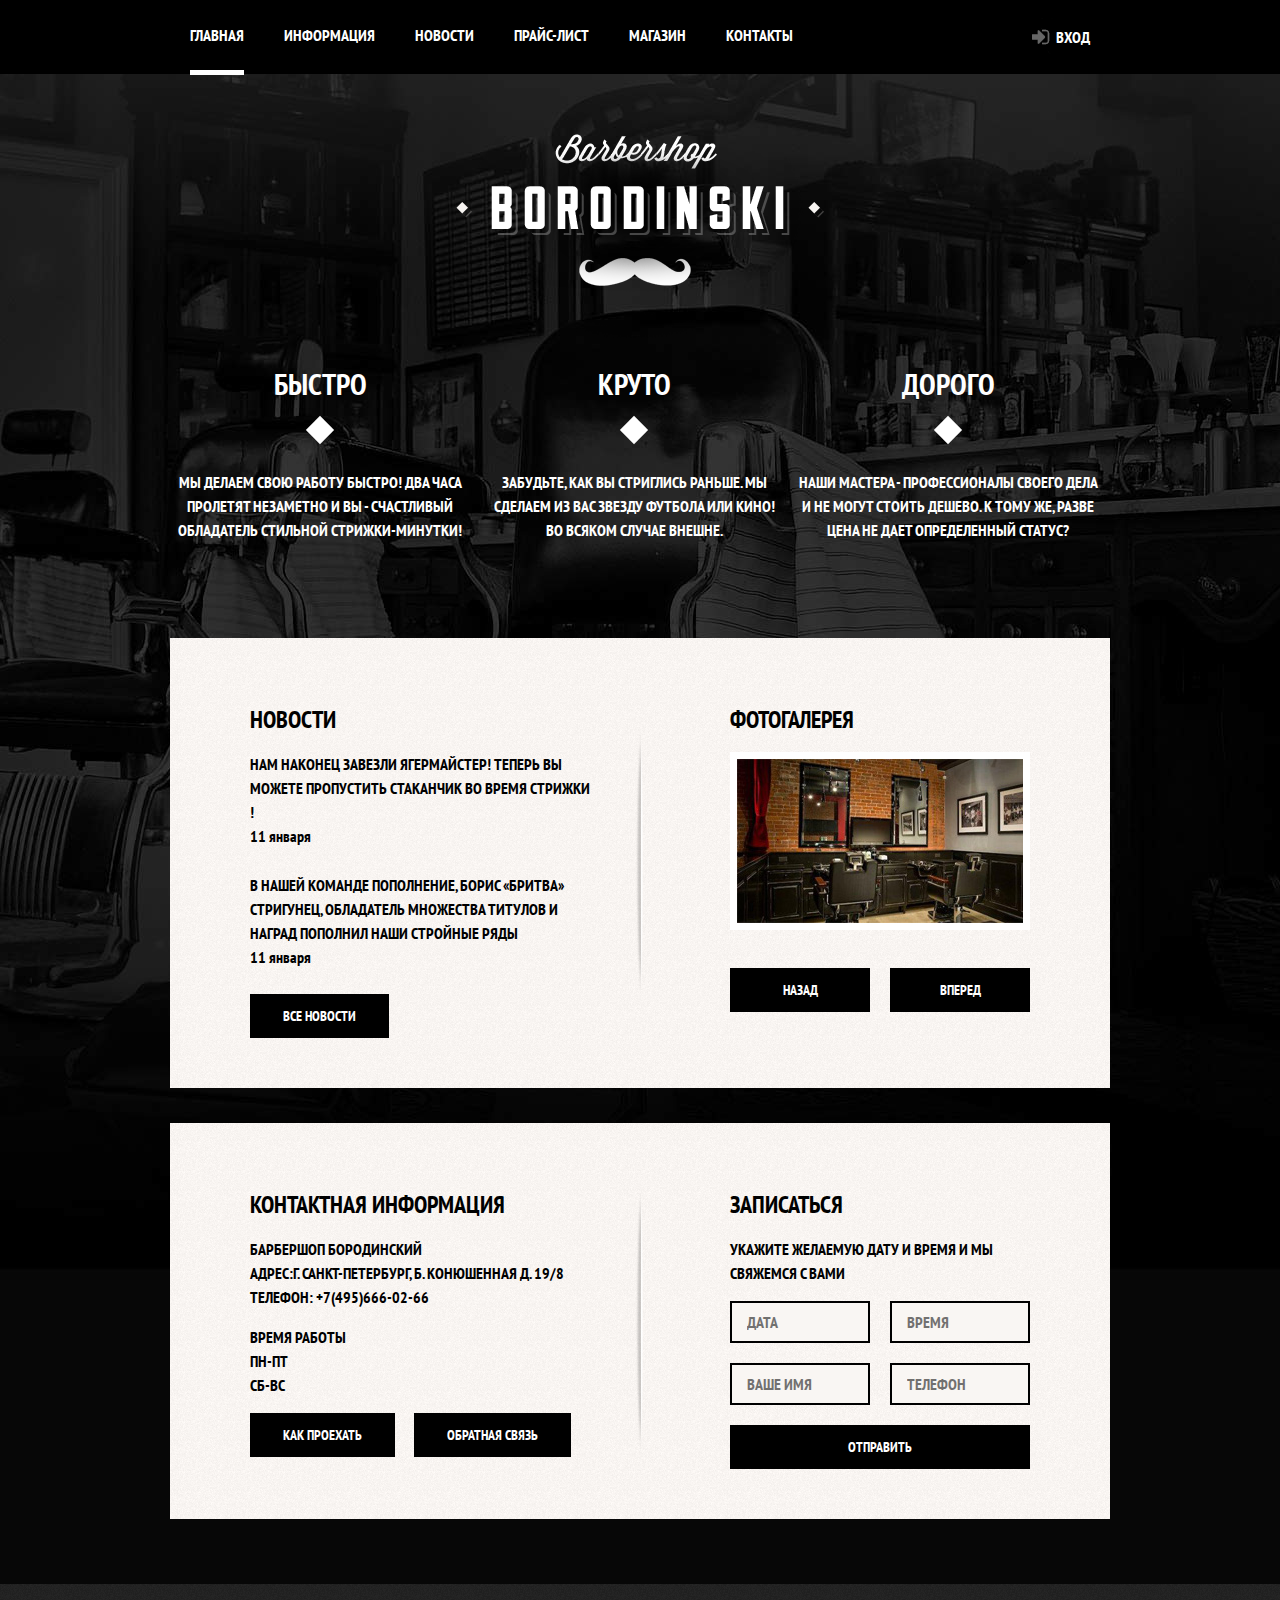
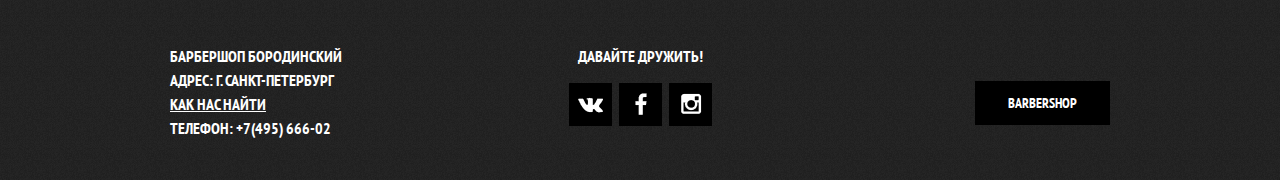
<file: index.html>
<!DOCTYPE html>
<html lang="ru">
<head>
    <meta charset="UTF-8">
    <title>Барбершоп "Бородинский"</title>
    <!--Подключаем шрифт из google fonts-->
    <link href='https://fonts.googleapis.com/css?family=PT+Sans+Narrow:400,700&subset=latin,cyrillic' rel='stylesheet' type='text/css'>
    <!--Подключаем normalize-->
    <link rel="stylesheet" type="text/css" href="styles/normalize.css">
    <link rel="stylesheet" type="text/css" href="styles/styles.css">
</head>
<body>
<!--Главная Шапка всего сайта-->
    <header class="main-header">

        <div class="container clearfix">
            <nav class="main-navigation">
                <ul>
                    <li class="active"><span>Главная</span></li>
                    <li><a href="#">Информация</a></li>
                    <li><a href="#">Новости</a></li>
                    <li><a href="Price-list.html">Прайс-лист</a></li>
                    <li><a href="#">Магазин</a></li>
                    <li><a href="#">Контакты</a></li>
                </ul>

            </nav>

            <div class="user-block">
                <a class="login" href="#">Вход</a>
            </div>

        </div>

    </header>
<!--Конец ШАПКИ-->

<!--ОСНОВНОЕ СОДЕРЖАНИЕ САЙТА-->

<main class="container">

    <div class="index-logo">
        <img src="img/Logo.png" alt="Барбершоп Бородинский" width="368" height="204">
    </div>

    <div class="features clearfix">

        <div class="features-item">
            <b class="features-name">Быстро</b>
            <p>МЫ ДЕЛАЕМ СВОЮ РАБОТУ БЫСТРО! ДВА ЧАСА ПРОЛЕТЯТ НЕЗАМЕТНО И ВЫ - СЧАСТЛИВЫЙ ОБЛАДАТЕЛЬ СТИЛЬНОЙ СТРИЖКИ-МИНУТКИ!</p>
        </div>

        <div class="features-item">
            <b class="features-name">Круто</b>
            <p>ЗАБУДЬТЕ, КАК ВЫ СТРИГЛИСЬ РАНЬШЕ. МЫ СДЕЛАЕМ ИЗ ВАС ЗВЕЗДУ ФУТБОЛА ИЛИ КИНО! ВО ВСЯКОМ СЛУЧАЕ ВНЕШНЕ.</p>
        </div>

        <div class="features-item">
            <b class="features-name">Дорого</b>
            <p>НАШИ МАСТЕРА - ПРОФЕССИОНАЛЫ СВОЕГО ДЕЛА И НЕ МОГУТ СТОИТЬ ДЕШЕВО. К ТОМУ ЖЕ, РАЗВЕ ЦЕНА НЕ ДАЕТ ОПРЕДЕЛЕННЫЙ СТАТУС?</p>
        </div>

    </div>


    <!--ВЕРХНИЙ БЛОК-->
    <div class="index-content clearfix">
        <!--ЛЕВОЕ-->
        <div class="index-content-left">
            <h2 class="index-content-title">Новости</h2>
            <ul class="news-preview">
                <li>
                    <p>НАМ НАКОНЕЦ ЗАВЕЗЛИ ЯГЕРМАЙСТЕР! ТЕПЕРЬ ВЫ МОЖЕТЕ ПРОПУСТИТЬ СТАКАНЧИК ВО ВРЕМЯ СТРИЖКИ  !</p>
                    <time datetime="2016-01-11">11 января</time>
                </li>
                <li>
                    <p>В НАШЕЙ КОМАНДЕ ПОПОЛНЕНИЕ, БОРИС «БРИТВА» СТРИГУНЕЦ, ОБЛАДАТЕЛЬ МНОЖЕСТВА ТИТУЛОВ И НАГРАД ПОПОЛНИЛ НАШИ СТРОЙНЫЕ РЯДЫ </p>
                    <time datetime="2016-01-11">11 января</time>
                </li>
            </ul>
            <a href="#" class="btn">Все новости</a>
        </div>

        <!--ПРАВОЕ-->
        <div class="index-content-right">
            <h2 class="index-content-title">Фотогалерея</h2>

            <div class="gallery">

                <div class="gallery-content">
                    <img src="img/gallery.jpg" alt="" width="268" height="164">
                </div>

                <button class="btn gallery-left">Назад</button>
                <button class="btn gallery-right">Вперед</button>
            </div>

        </div>
    </div>
<!--КОНЕЦ ВЕРХНЕГО БЛОКА-->

    <!--НИЖНИЙ БЛОК-->
    <div class="index-content clearfix">
        <!--ЛЕВОЕ-->
        <div class="index-content-left">
            <h2 class="index-content-title">КОНТАКТНАЯ ИНФОРМАЦИЯ</h2>

            <p>БАРБЕРШОП БОРОДИНСКИЙ <br>
            АДРЕС:Г. САНКТ-ПЕТЕРБУРГ, Б. КОНЮШЕННАЯ Д. 19/8 <br>
            ТЕЛЕФОН: +7(495)666-02-66
            </p>

            <p>ВРЕМЯ РАБОТЫ <br>
            ПН-ПТ <br>
            СБ-ВС <br>
            </p>

            <a href="#" class="btn">КАК ПРОЕХАТЬ</a>
            <a href="#" class="btn">ОБРАТНАЯ СВЯЗЬ</a>
        </div>

        <!--ПРАВОЕ-->
        <div class="index-content-right">
            <h2 class="index-content-title">ЗАПИСАТЬСЯ</h2>

            <p>УКАЖИТЕ ЖЕЛАЕМУЮ ДАТУ И ВРЕМЯ И МЫ СВЯЖЕМСЯ С ВАМИ</p>

            <form action="#" class="appointment-form" method="post">
                <input type="text" name="date" value="" placeholder="ДАТА">
                <input type="text" name="time" value="" placeholder="ВРЕМЯ">
                <input type="text" name="name" value="" placeholder="ВАШЕ ИМЯ">
                <input type="tel" name="name" value="" placeholder="ТЕЛЕФОН">

                <button class="btn" type="submit">Отправить</button>
            </form>

        </div>
    </div>
    <!--КОНЕЦ НИЖНЕГО БЛОКА-->

</main>
<!--КОНЕЦ ОСНОВНОГО СОДЕРЖАНИЯ-->

<!--ПОДВАЛ - ФУТЕР-->
<footer class="main-footer">

    <div class="container clearfix">

        <!--ЛЕВЫЙ-->
        <div class="footer-contacts">
        БАРБЕРШОП БОРОДИНСКИЙ <br>
        АДРЕС: Г. САНКТ-ПЕТЕРБУРГ <br>
        <a href="#" class="show-map">КАК НАС НАЙТИ</a> <br>
        ТЕЛЕФОН: +7(495) 666-02
        </div>

        <!--ЦЕНТР-->
        <div class="footer-social">
            <p>ДАВАЙТЕ ДРУЖИТЬ!</p>
            <a href="#" class="social-btn social-btn-vk">Вконтакте</a>
            <a href="#" class="social-btn social-btn-fb">Фейсбук</a>
            <a href="#" class="social-btn social-btn-inst">Инстаграмм</a>
        </div>

        <!--ПРАВЫЙ-->
        <div class="footer-copyright">
            <a href="https://htmlacademy.ru" class="btn">Barbershop</a>
        </div>

    </div>

</footer>
<!--КОНЕЦ ПОДВАЛА - ФУТЕРА-->

<!--POP UP-->
<div class="modal-content">
    <button class="modal-content-close" type="button" title="Закрыть">Закрыть</button>
    <h2 class="modal-content-title">Личный кабинет</h2>
    <p>введите свой логин и пароль</p>

    <form action="" class="login-form" method="post">
        <input type="text" class="icon-user" name="login" placeholder="Логин">
        <input type="password" class="icon-password" placeholder="Пароль">
        <label class="login-checkbox">

            <input type="checkbox" name="remember">

            <span class="checkbox-indicator"></span>

            Запомните меня
        </label>
        <a href="#" class="restore">Я забыл пароль</a>
        <button class="btn" type="submit">Войти</button>
    </form>
</div>
<!--КАРТА-->
<div class="modal-content-map">
    <button class="modal-content-close" type="button">Закрыть</button>
    <div id="google-map">
        <iframe src="https://www.google.com/maps/embed?pb=!1m18!1m12!1m3!1d1998.59910436516!2d30.32089461604308!3d59.93879418187623!2m3!1f0!2f0!3f0!3m2!1i1024!2i768!4f13.1!3m3!1m2!1s0x4696310fca5ba729%3A0xea9c53d4493c879f!2z0JHQvtC70YzRiNCw0Y8g0JrQvtC90Y7RiNC10L3QvdCw0Y8g0YPQuy4sIDE5LCDQodCw0L3QutGCLdCf0LXRgtC10YDQsdGD0YDQsywgMTkxMTg2!5e0!3m2!1sru!2sru!4v1462527427864" width="766" height="561" frameborder="0" style="border:0" allowfullscreen></iframe>
    </div>
</div>

<div class="modal-overlay"></div>

<script src="js/script.js"></script>
</body>
</html>
</file>
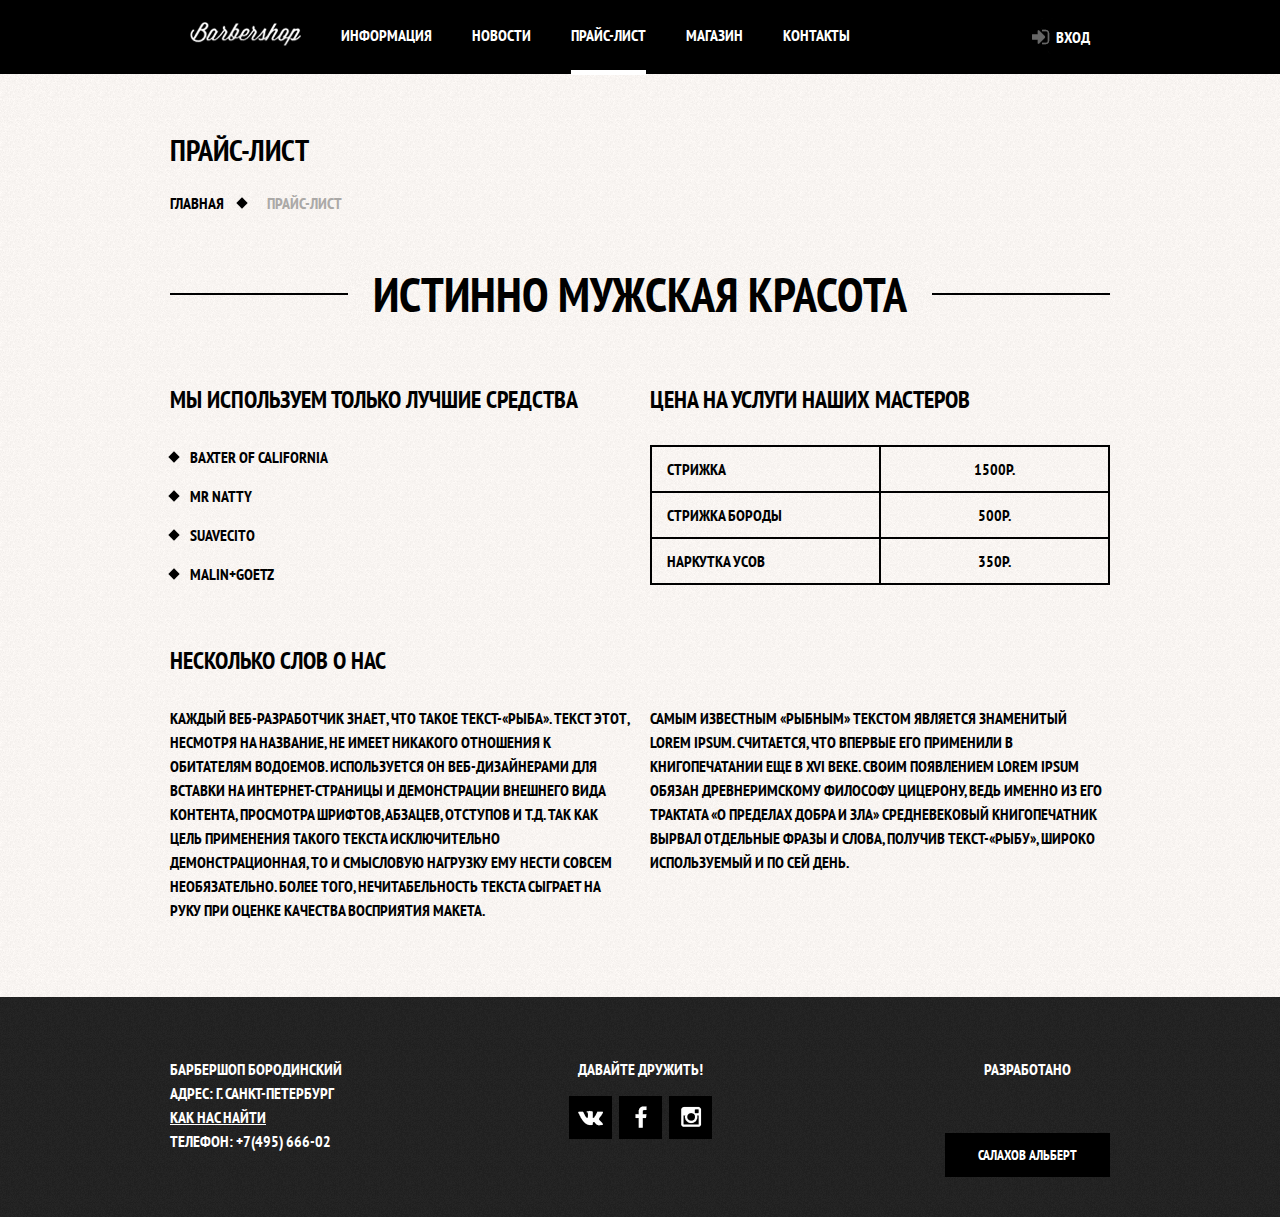
<file: Price-list.html>
<!DOCTYPE html>
<html lang="ru">
<head>
    <meta charset="UTF-8">
    <title>Барбершоп "Бородинский"</title>
    <link href='https://fonts.googleapis.com/css?family=PT+Sans+Narrow:400,700&subset=latin,cyrillic' rel='stylesheet'
          type='text/css'>
    <!--Подключаем normalize-->
    <link rel="stylesheet" type="text/css" href="styles/normalize.css">
    <link rel="stylesheet" type="text/css" href="styles/styles.css">
</head>

<body class="inner-page">

<!--Главная Шапка всего сайта-->
<header class="main-header">
    <div class="container clearfix">

        <nav class="main-navigation">
            <!--ССЫЛКА - ЛОГО Barbeshop-->
            <a href="index.html" class="logo-inner">
                <img src="img/Logo2.png" alt="Барбершоп Бородинский" width="111" height="24">
            </a>
            <ul>
                <li><a href="#">Информация</a></li>
                <li><a href="#">Новости</a></li>
                <li class="active"><span>Прайс-лист</span></li>
                <li><a href="#">Магазин</a></li>
                <li><a href="#">Контакты</a></li>
            </ul>

        </nav>

        <!-- Контейнер для ВХОД-->
        <div class="user-block">
            <a class="login" href="#">Вход</a>
        </div>

    </div>

</header>
<!--Конец ШАПКИ-->

<!--НАЧАЛО КОНТЕНТА-->
<main class="container">
    <div class="inner-page-title">
        <h1>ПРАЙС-ЛИСТ</h1>
        <ul class="breadcrumbs">
            <li><a href="index.html">Главная</a></li>
            <li class="current">Прайс-лист</li>
        </ul>
    </div>

    <div class="inner-content">
        <div class="big-heading">
            <h2>Истинно мужская красота</h2>
        </div>

        <div class="inner-columns clearfix"> <!--ДИВ ДЛЯ КОЛОНОК-->
            <!--ЛЕВАЯ КОЛОНКА-->
            <div class="inner-column-left">
                <h2>Мы используем только лучшие средства</h2>
                <ul class="custom-list-1">
                    <li>Baxter of California</li>
                    <li>Mr Natty</li>
                    <li>Suavecito</li>
                    <li>Malin+Goetz</li>
                </ul>
            </div>

            <!--ПРАВАЯ КОЛОНКА-->
            <div class="inner-column-right">
                <h2>Цена на услуги наших мастеров</h2>
                <table class="prices-table">
                    <tr>
                        <td>Стрижка</td>
                        <td>1500р.</td>
                    </tr>
                    <tr>
                        <td>Стрижка бороды</td>
                        <td>500р.</td>
                    </tr>
                    <tr>
                        <td>Наркутка усов</td>
                        <td>350р.</td>
                    </tr>
                </table>
            </div>
        </div>

        <div class="inner-columns clearfix second">
            <h2>Несколько слов о нас</h2>
            <div class="inner-column-left">
                <p>Каждый веб-разработчик знает, что такое текст-«рыба». Текст этот, несмотря на название, не имеет никакого отношения к обитателям водоемов. Используется он веб-дизайнерами для вставки на интернет-страницы и демонстрации внешнего вида контента, просмотра шрифтов, абзацев, отступов и т.д. Так как цель применения такого текста исключительно демонстрационная, то и смысловую нагрузку ему нести совсем необязательно. Более того, нечитабельность текста сыграет на руку при оценке качества восприятия макета.</p>
            </div>

            <div class="inner-column-right">
              <p>Самым известным «рыбным» текстом является знаменитый Lorem ipsum. Считается, что впервые его применили в книгопечатании еще в XVI веке. Своим появлением Lorem ipsum обязан древнеримскому философу Цицерону, ведь именно из его трактата «О пределах добра и зла» средневековый книгопечатник вырвал отдельные фразы и слова, получив текст-«рыбу», широко используемый и по сей день. </p>
            </div>
        </div>
    </div>

</main>

<!--КОНЕЦ КОНТЕНТА-->

<!--ПОДВАЛ - ФУТЕР-->
<footer class="main-footer">

    <div class="container clearfix">

        <!--ЛЕВЫЙ-->
        <div class="footer-contacts">
            БАРБЕРШОП БОРОДИНСКИЙ <br>
            АДРЕС: Г. САНКТ-ПЕТЕРБУРГ <br>
            <a href="#">КАК НАС НАЙТИ</a> <br>
            ТЕЛЕФОН: +7(495) 666-02
        </div>

        <!--ЦЕНТР-->
        <div class="footer-social">
            <p>ДАВАЙТЕ ДРУЖИТЬ!</p>
            <a href="#" class="social-btn social-btn-vk">Вконтакте</a>
            <a href="#" class="social-btn social-btn-fb">Фейсбук</a>
            <a href="#" class="social-btn social-btn-inst">Инстаграмм</a>
        </div>

        <!--ПРАВЫЙ-->
        <div class="footer-copyright">
            <p>РАЗРАБОТАНО</p>
            <a href="#" class="btn">Салахов Альберт</a>
        </div>

    </div>

</footer>
<!--КОНЕЦ ПОДВАЛА - ФУТЕРА-->
</body>
</html>
</file>
<file: styles/styles.css>
body{
    min-width: 960px;

    font-weight: 700;
    line-height:24px;
    font-family: "PT Sans Narrow", "Arial", sans-serif;
    text-transform: uppercase;
    color:#ffffff;
    background: #000000 url("../img/background.jpg") no-repeat center top;
}

.inner-page{
    color: #000000;
    background:#f8f3f0 url("../img/bg_content_block.jpg") repeat;
}


img{
    max-width: 100%;
    height:auto;
}

.container{

    width:940px;

    padding: 0 10px;

    margin: 0 auto;
}

.clearfix::after{
    content: "";
    display:table;
    clear:both;
}

.main-navigation{
   min-height: 70px;
   width: 780px;
   float:left;
}

.main-navigation ul{
    margin:0;
    padding:0;
    list-style: none;
    font-size: 0;
}
.main-navigation li{
    font-size: 16px;
    line-height:20px;

    display: inline-block;
    vertical-align: top;
}

.main-navigation a{
    padding: 25px 20px;
    display: block;

    color: #ffffff;
    text-decoration: none;
}


.main-navigation a:hover{
    background: #565656;
}

.main-navigation .logo-inner{
    float: left;
    width: 111px;
    height: 20px;
    padding-top: 22px;
}

.main-navigation .logo-inner img{
    width: 111px;
    height: 24px;
}

.main-navigation .logo-inner:hover{
    background: none;
}

.main-navigation .active{
    position: relative;
    background: none;
}
.main-navigation .active a:hover{
    background: none;
}

.main-navigation .active span{
    display:block;
    padding: 25px 20px;
}


.main-navigation .active::after{
    content: "";
    position: absolute;

    height:5px;
    right:20px;
    left:20px;
    background-color:#ffffff;
}


.user-block{
    float:right;
    max-width: 140px;
}

.login{
    position: relative;

    display: inline-block;
    padding: 25px 20px;
    padding-left: 50px;

    font-size: 16px;
    vertical-align: top;
    color:#ffffff;
    text-decoration: none;
}

.login:hover{
    background: #565656;
}

.login::before{ /*создаем псевдоэлемент для иконки двери*/
    content: "";
    position:absolute;
    top:18px;
    left:20px;

    width: 32px;
    height:37px;

    background: url('../img/sprite.png') no-repeat center;
    background-position: -10px -388px;
    opacity:0.4;

}

.login:hover::before{
    opacity: 1;
}


.main-header{
    margin-bottom: 60px;
    color: #ffffff;

    background-color:#000000;
}

/*ПЕРЕОПРЕДЕЛЯЕМ margin-bottom для main-header'a на странице price-list - В ОТЛИЧИЕ ОТ ГЛАВНОЙ*/
.inner-page .main-header{
    margin-bottom: 55px;
}

.index-logo{
    height: 204px;
    width: 368px;

    margin: 0 auto;
    margin-bottom :25px;
}
.index-logo img{
    height: 204px;
    width: 368px;
}

.features-item{
    float:left;
    margin-right: 14px;
    width: 300px;

    text-align: center;
}

.features-item:last-child{
    margin-right: 0px;
}

.features-name{ /*заголовки БЫСТРО КРУТО ДОРОГО*/
    position: relative;

    display:block;
    margin-bottom: 30px;
    padding-bottom: 35px;

    font-size:30px;
    line-height: 42px;
}

.features-name::after{ /*ромбики */
    display:block;

    content: "";
    position:absolute;
    bottom:0;
    left:50%;

    width:20px;
    height:20px;
    margin-left: -10px;

    background-color: #ffffff;

    transform: rotate(45deg);
}


.features{
    margin-bottom: 80px;
}

.index-content{
    padding: 50px 80px;
    margin-bottom: 35px;

    color: #000000;

    /*2 фоновых изображения - 1) полоска тени по центру  2)текстура*/
    background: url('../img/line.png') no-repeat center, #fff4f0 url('../img/bg_content_block.jpg') repeat;
}

.index-content-left{
    float:left;
    width: 380px;
}
.index-content-right{
    float:right;
    width: 300px;
    min-height: 283px;
}

.index-context-title{ /*НОВОСТИ ФОТОГАЛЕРЕЯ КОНТАКНТАНЯ ИНФОРМАЦИЯ ЗАПИСАТЬСЯ*/
    margin:0;
    margin-bottom: 25px;

    font-size: 30px;
    line-height: 42px;
}

.index-context p{ /*сам текст новостей*/
    margin: 0;
    margin-bottom:25px;
}

.news-preview { /*ul новостей*/
    margin:0;
    padding:0;
    padding-right: 35px;

    list-style:none;
}

.news-preview li{
    margin-bottom: 25px;
}

.news-preview p{
    margin-bottom: 0;
}

.news-preview time{
    text-transform: none;
}

.btn{
    display: inline-block;
    padding: 10px 33px;
    margin-right: 16px;

    font-weight: 700;
    font-size: 14px;
    line-height: 24px;
    font-family: "PT Sans Narrow", "Arial", sans-serif;
    vertical-align:top;
    text-align:center;
    color: #ffffff;
    text-transform: uppercase;
    text-decoration: none;

    background-color: #000000;
    border:none;
    outline:none;
    cursor: pointer;
}

.btn:hover,
.btn:active{
    background-color: rgb(75, 12, 16);
}

.btn.disabled,
.btn:disabled{
    cursor: default;
    opacity:0.5;
}

.btn.disabled:hover,
.btn:disabled:hover{
    background-color: #000000;
}

.gallery{
    position: relative; /*т.к будем относительно галереи позиционировать кнопки назад - вперед*/
    height: 260px;
}

.gallery-content{
    height:164px;
    margin:0;

    background-color:#cccccc;
    border: 7px solid #ffffff;
}

.gallery-content img{
    width: 286px;
    height: 164px;
}

.gallery .btn{
    position: absolute;
    bottom: 0;
    width: 140px;
    margin:0;
}

.gallery-left{
    left:0;
}

.gallery-right{
    right:0;
}

.appointment-form input{/* Форма в блоке записаться - ДАТА - ВРЕМЯ - ВАШЕ ИМЯ - ТЕЛЕФОН*/

    font:inherit;
    color: inherit;
    text-transform: inherit;

    float:left;
    width: 106px;
    margin-right:20px;
    margin-bottom: 20px;
    padding: 7px 15px;

    background-color: #f9f6f3;
    border: 2px solid #000000;
    outline: none;
}
/*сбрасываем margin у каждого второго input'a формы*/
.appointment-form input:nth-child(even){
    margin-right:0;
}

.appointment-form input:focus{
    border: 2px solid #663d15;
}

.appointment-form .btn{ /*кнопка ОТПРАВИТЬ*/
    clear:both;
    width: 100%;
}

/*СТИЛЬ СТРАНИЦЫ price-list*/
.inner-page-title{
    margin-bottom: 55px;
}

.inner-page-title h1{
    margin:0;
    margin-bottom: 20px;
    padding:0;

    font-size: 30px;
    line-height: 42px;
}

.breadcrumbs{
    margin:0;
    padding:0;

    list-style:none;
}

.breadcrumbs li{
    position:relative;

    display:inline;
    padding-right:40px;
}
/*около ГЛАВНАЯ ромбик псведоэлементом*/
.breadcrumbs li:nth-child(1):after{
    content:"";
    position: absolute;
    top: 6px;
    right:18px;

    width:8px;
    height:8px;

    background-color:#000000;
    transform: rotate(45deg);
}

.breadcrumbs a{
    color: #000000;
    text-decoration: none;
}

.breadcrumbs a:hover{
    text-decoration: underline;
}
.breadcrumbs .current{
    color: #aba9a7;
}
/*общие стили для контентных тэгов*/
.inner-content{
    margin-bottom:75px;
}

.inner-content h2{
    margin-top: 60px;
    margin-bottom: 30px;

    font-size:24px;
    line-height: 30px;
}

.inner-content p{
    margin: 14px 0;
}

.inner-content table{
    border-collapse: collapse;
}
.inner-content td{
    padding: 10px 15px;
    border: 2px solid #000000;
}

/*Особые стили для контентных тэгов*/
.big-heading{
    margin-top: 55px;
    margin-bottom: 65px;

    text-align:center;
}

.big-heading h2{ /*ИСТИННО МУЖСКАЯ КРАСОТА*/
    position:relative;
    z-index:2;

    display: inline;
    margin:0;
    padding:0 25px;

    font-size: 48px;
    line-height: 48px;
    text-align:center;

    background: #f8f3f0 url('../img/bg_content_block.jpg') repeat;
}

.big-heading::after{ /*ПСЕВДОЭЛЕМЕНТ ПОЛОСКА*/
    content:"";
    position: relative;
    top: -25px;
    z-index: 1;

    display:block;

    border-bottom: 2px solid #000000;
}

.custom-list-1{ /*список*/
    margin: 14px 0;
    padding:0;

    list-style:none;
}
.custom-list-1 li{
    position:relative;

    margin-bottom:15px;
    padding-left: 20px;
}

.custom-list-1 li::before{
    content:"";
    position:absolute;
    top:8px;
    left:0;

    width:8px;
    height:8px;

    background-color: #000000;
    transform: rotate(45deg);
}

.prices-table{ /*табличка*/
    width: 100%;
}

.prices-table td{
    width:50%;
}
.prices-table td:last-child{
    text-align:center;
}

/*Колонки для контента*/
.inner-columns{
    margin:60px 0;
}

.inner-column-left,
.inner-column-right{
    width:460px;
}

.inner-column-left{
    float:left;
}
.inner-column-right{
    float:right;
}

.inner-column-left *:first-child,
.inner-column-right *:first-child{
    margin-top: 0;
}
.inner-column-left *:last-child,
.inner-column-right *:last-child{
    margin-bottom: 0;
}

.second{
    margin-top:0;
    margin-bottom:0;
}

.second h2{
    margin-top:0;
}
/*конец стиля страницы price-list*/

.main-footer{
    margin-top: 65px;
    padding-top: 60px;
    padding-bottom: 40px;

    color: #ffffff;

    background: #252525 url('../img/footer-texture.png') repeat;
}

.footer-contacts {
    float:left;
    width: 320px;
    margin-right: 60px;
}

.footer-contacts a{
    color: #ffffff;
}

.footer-contacts a:hover{
    text-decoration:none;
}

.footer-social{ /*БЛОК ДАВАЙТЕ ДРУЖИТЬ И ИКОНКИ*/
    float: left;
    width: 180px;

    text-align: center;
}

.footer-social p{
    margin: 0;
    margin-bottom: 15px;
}

.social-btn{
    display:inline-block;
    width: 43px;
    height:43px;
    margin:0 2px;
    
    font-size:0;
    vertical-align:top;
    text-decoration: none;

    background: #000000 url('../img/sprite.png') no-repeat center;

    /*для того чтобы при наведении на кнопки была анимация */
    transition:
        background-position 0.5s,
        background-color 0.5s;
}

.social-btn-vk{
    background-position: -10px -262px;
}

.social-btn-fb{
    background-position: -10px -136px;
}
.social-btn-inst{
    background-position: -10px -10px;
}

.social-btn:hover{
    background-color: #ffffff;
}

.social-btn-vk:hover{
     background-position: -10px -325px;
 }
.social-btn-fb:hover{
    background-position: -10px -199px;
}
.social-btn-inst:hover{
    background-position: -10px -73px;
}

.footer-copyright{
    float:right;
}
.footer-copyright p{
    margin:0;
    margin-bottom: 15px;

    text-align: center;
}
.footer-copyright .btn{
    margin-top: 37px;
    margin-right:0;
}

/*ВЕРСТКА POP UP*/
.modal-content{
    position: absolute;
    top: 120px;
    left:50%;
    z-index:20;

    display:none;
    width: 300px;
    margin-left: -230px; /*т.к (width 300 + padding(80)*2)/2*/
    padding: 50px 80px;

    color: #000000;

    background:#f8f3f0 url("../img/bg_content_block.jpg");
    box-shadow: 0 30px 50px rgba(0, 0, 0, 0.7); /*тень*/
}

.modal-content-close{
    position:absolute;
    top:0;
    right: -34px;

    width:22px;
    height:22px;

    font-size:0;

    background-color: transparent;
    border: 0;
    outline: 0;
    cursor: pointer;
}
/*рисуем на кнопке 2 псевдоэлементами(полосками) крестик который накладываем на кнопку */
.modal-content-close::before,
.modal-content-close::after{
    content:"";
    position:absolute;
    top:10px;
    left:2px;

    width: 19px;
    height:3px;
    background-color: rgba(208, 208, 208, 0.82);
    border-radius: 1px;
}
/*поворачиваем полоски так что они образуют крестик*/
.modal-content-close::before{
    transform: rotate(45deg);
}
.modal-content-close::after{
    transform: rotate(-45deg);
}

.modal-content h2{
    margin:0;
    margin-bottom: 20px;

    font-size: 30px;
    line-height: 42px;
}

.modal-content p{
    margin:0;
    margin-bottom: 14px;
}

.modal-content .login-form{
    margin-top: 30px;
    margin-bottom: 10px;
}

.login-form input[type="text"],
.login-form input[type="password"]{
    width: 236px;
    margin:0;
    margin-bottom:10px;
    padding: 10px 20px;
    padding-right: 40px;


    font-size: 14px;
    line-height: 24px;
    font-family: "PT Sans Narrow", "Arial", sans-serif;
    color: #000000;
    text-transform: uppercase;

    background-color: #f9f6f3;
    border: 2px solid #000000;
    outline:none;
}

.login-form input:focus{
    border-color: #663d15;
}
/*добавляем input'у иконку человечка*/
.login-form input.icon-user{
    background-repeat: no-repeat;
    background-position: 100% -504px;
}
/*добавляем input'у иконку замка*/
.login-form input.icon-password{
    background-repeat: no-repeat;
    background-position: 100% -504px;
}

.login-form .restore{
    float:right;

    color:#000000;
}

.login-form .btn{
    width: 100%;
    margin-top: 15px;
}
/*прячем checkbox*/
.login-checkbox input[type="checkbox"]{
    display: none;
}

.login-checkbox{
    position: relative;

    padding-left: 30px;

    cursor: pointer;
}
.login-checkbox:hover{
    color:#663d15;
}


.login-checkbox input[type="checkbox"]+.checkbox-indicator{
    position: absolute;
    top:-3px;
    left:0;

    width:17px;
    height:17px;

    border: 2px solid #000000;
}

.login-checkbox input[type="checkbox"]:checked + .checkbox-indicator::before,
.login-checkbox input[type="checkbox"]:checked + .checkbox-indicator::after{
    content: "";
    position:absolute;
    top: 8px;
    left: 1px;

    width:15px;
    height:2px;

    background-color: #000000;
}
/*формируем крестик из псевдоэлементом если checkbox checked*/
.login-checkbox input[type="checkbox"]:checked + .checkbox-indicator::after{
    transform:rotate(-45deg);
}
.login-checkbox input[type="checkbox"]:checked + .checkbox-indicator::before{
    transform:rotate(45deg);
}

/*КАРТА*/
.modal-content-map{
    position:fixed;
    top: 50%;
    left:50%;
    z-index:20;

    display:none;

    width: 766px;
    height: 561px;
    margin-top: -280px;
    margin-left: -390px;

    background:#e9e5dc url("Карта");
    border:7px solid white;
    box-shadow: 0 30px 50px rgba(0, 0, 0, 0.7); /*тень*/
}
/*ЗАТУХАНИЕ ВСЕГО ОСТАЛЬНОГО*/
.modal-overlay{
    position: fixed;
    top:0;
    left:0;
    z-index:10;

    display:none;

    width:100%;
    height:100%;

    background: rgba(0, 0, 0, 0.5);
}

.become-active{
    display:block;
}
</file>
